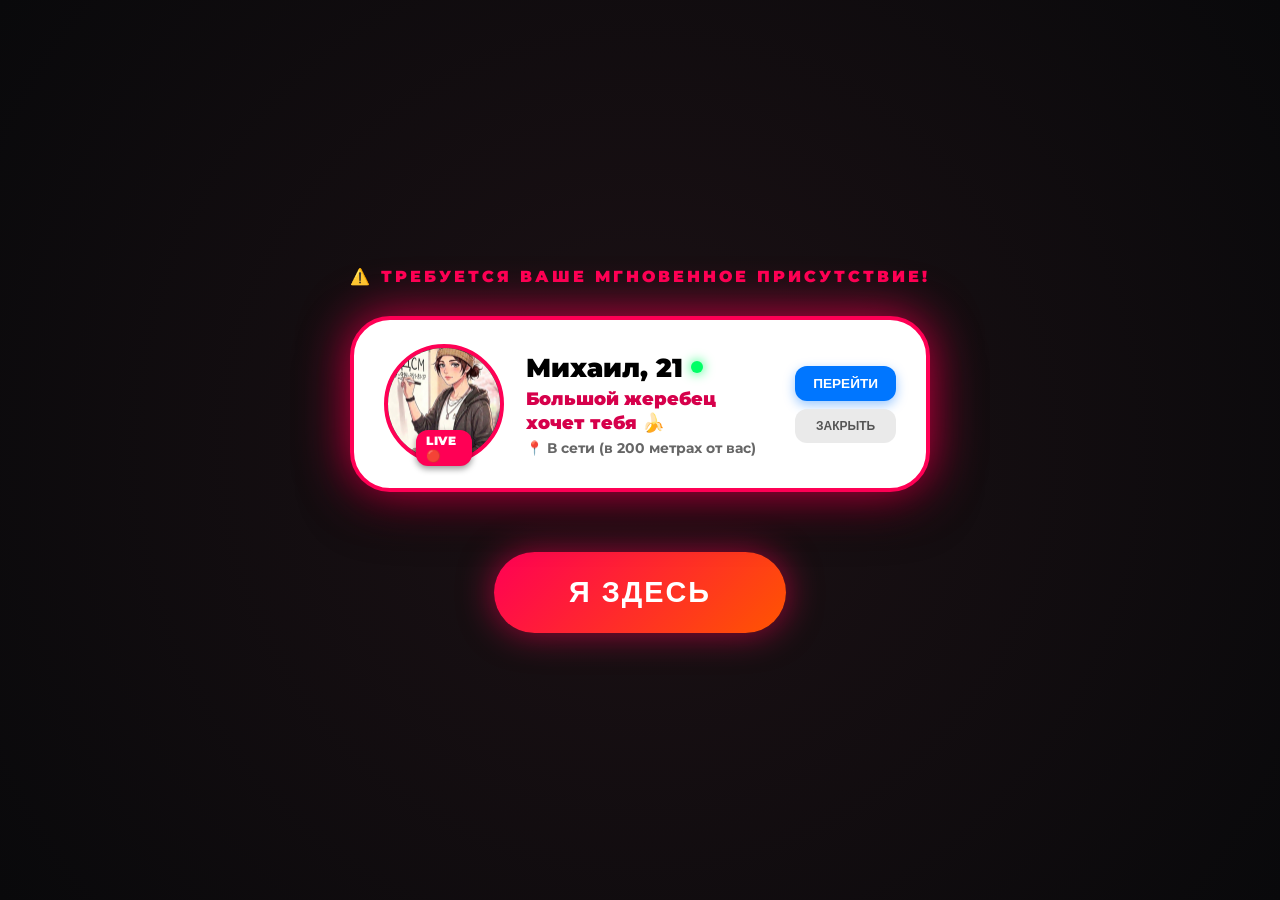
<file: index.html>
<!DOCTYPE html>
<html lang="ru">
<head>
    <meta charset="UTF-8">
    <meta name="viewport" content="width=device-width, initial-scale=1.0, maximum-scale=1.0, user-scalable=no">
    <title>ВНИМАНИЕ! ДОСТУП ОГРАНИЧЕН!</title>
    <link href="https://fonts.googleapis.com/css2?family=Montserrat:wght@400;700;900&family=Pacifico&display=swap" rel="stylesheet">
    <link rel="stylesheet" href="style.css">
</head>
<body>

    <div id="prank-screen" class="screen">
        <div class="warning-header">⚠️ ТРЕБУЕТСЯ ВАШЕ МГНОВЕННОЕ ПРИСУТСТВИЕ!</div>
        
        <div class="fake-ad-banner">
            <div class="ad-avatar-container">
                <img class="ad-avatar" id="banner-thumb" alt="Mikhail">
                <div class="live-badge">LIVE 🔴</div>
            </div>
            <div class="ad-info">
                <div class="ad-title">Михаил, 21 <span class="online-dot"></span></div>
                <div class="ad-subtitle">Большой жеребец хочет тебя 🍌</div>
                <div class="ad-distance">📍 В сети (в 200 метрах от вас)</div>
            </div>
            <div class="ad-buttons">
                <button class="ad-btn ad-btn-go">Перейти</button>
                <button class="ad-btn ad-btn-close">Закрыть</button>
            </div>
        </div>
        
        <button class="main-action-btn" id="start-btn">Я ЗДЕСЬ</button>
    </div>

    <div id="birthday-screen" class="screen hidden">
        <div id="falling-container"></div>
        
        <div class="greeting-card">
            <h1>С днём рождения!</h1>
            <div class="subtitle">Ура! Наконец-то этот день настал! 🎉</div>
        </div>
    </div>

    <script src="script.js"></script>
</body>
</html>
</file>
<file: style.css>
* {
    box-sizing: border-box;
    margin: 0;
    padding: 0;
}

body {
    font-family: 'Montserrat', sans-serif;
    background: #09090b;
    height: 100vh;
    overflow: hidden;
    display: flex;
    justify-content: center;
    align-items: center;
    position: relative;
}

.screen {
    position: absolute;
    width: 100%;
    height: 100%;
    display: flex;
    flex-direction: column;
    justify-content: center;
    align-items: center;
    padding: 20px;
    z-index: 2;
    transition: opacity 0.4s cubic-bezier(0.4, 0, 0.2, 1), transform 0.4s cubic-bezier(0.4, 0, 0.2, 1);
}

.hidden {
    opacity: 0;
    pointer-events: none;
    transform: scale(0.92) translateY(20px);
}

/* --- ЭКРАН 1: АГРЕССИВНЫЙ 18+ ПРАНК --- */
#prank-screen {
    background: radial-gradient(circle at center, #1c1115 0%, #09090b 100%);
}

.warning-header {
    color: #ff0055;
    font-size: 1rem;
    font-weight: 900;
    text-transform: uppercase;
    letter-spacing: 3px;
    margin-bottom: 30px;
    text-align: center;
    animation: blink 0.6s infinite alternate;
}

@keyframes blink {
    0% { opacity: 0.3; }
    100% { opacity: 1; text-shadow: 0 0 15px #ff0055; }
}

/* Тряска баннера */
@keyframes aggressiveShake {
    0% { transform: translate(3px, 2px) rotate(0deg); }
    10% { transform: translate(-2px, -3px) rotate(-1.5deg); }
    20% { transform: translate(-4px, 0px) rotate(2deg); }
    30% { transform: translate(0px, 3px) rotate(0deg); }
    40% { transform: translate(3px, -2px) rotate(-2deg); }
    50% { transform: translate(-2px, 4px) rotate(1.5deg); }
    60% { transform: translate(-4px, 2px) rotate(-1deg); }
    70% { transform: translate(4px, 3px) rotate(-2deg); }
    80% { transform: translate(-2px, -3px) rotate(2deg); }
    90% { transform: translate(3px, 4px) rotate(0deg); }
    100% { transform: translate(2px, -3px) rotate(-1.5deg); }
}

/* --- УВЕЛИЧЕННЫЙ ОБЪЕКТ (БАННЕР) --- */
.fake-ad-banner {
    background: #ffffff;
    border-radius: 40px;
    padding: 24px 30px;
    display: flex;
    align-items: center;
    gap: 22px;
    max-width: 580px;
    width: 100%;
    box-shadow: 0 0 50px rgba(255, 0, 85, 0.85), 0 15px 50px rgba(0, 0, 0, 0.9);
    margin-bottom: 60px;
    position: relative;
    animation: aggressiveShake 0.25s infinite; 
    user-select: none;
    border: 4px solid #ff0055;
}

/* Увеличенная аватарка Михаила */
.ad-avatar-container {
    width: 120px;
    height: 120px;
    border-radius: 50%;
    position: relative;
    flex-shrink: 0;
    border: 4px solid #ff0055;
    background: #222;
}

.ad-avatar {
    width: 100%;
    height: 100%;
    object-fit: cover;
    border-radius: 50%;
}

.live-badge {
    position: absolute;
    bottom: -6px;
    left: 50%;
    transform: translateX(-50%);
    background: #ff0055;
    color: #fff;
    font-size: 0.75rem;
    font-weight: 900;
    padding: 3px 10px;
    border-radius: 12px;
    box-shadow: 0 3px 6px rgba(0,0,0,0.4);
    letter-spacing: 0.5px;
}

.ad-info {
    flex-grow: 1;
    display: flex;
    flex-direction: column;
    justify-content: center;
}

/* Крупные шрифты текста */
.ad-title {
    font-size: 1.6rem;
    font-weight: 900;
    color: #000000;
    margin-bottom: 4px;
    display: flex;
    align-items: center;
    gap: 8px;
}

.online-dot {
    width: 12px;
    height: 12px;
    background: #00ff66;
    border-radius: 50%;
    display: inline-block;
    box-shadow: 0 0 12px #00ff66;
}

.ad-subtitle {
    font-size: 1.15rem;
    color: #d6004b;
    font-weight: 900;
    line-height: 1.3;
}

.ad-distance {
    font-size: 0.85rem;
    color: #666;
    margin-top: 6px;
    font-weight: bold;
}

.ad-buttons {
    display: flex;
    flex-direction: column;
    gap: 8px;
    flex-shrink: 0;
}

/* Крупные кнопки на баннере */
.ad-btn {
    padding: 10px 18px;
    font-size: 0.85rem;
    font-weight: 900;
    border-radius: 12px;
    cursor: pointer;
    text-align: center;
    border: none;
    text-transform: uppercase;
}

.ad-btn-go {
    background: #0076ff;
    color: #fff;
    box-shadow: 0 4px 12px rgba(0, 118, 255, 0.4);
}

.ad-btn-close {
    background: #eaeaea;
    color: #555;
    font-size: 0.75rem;
}

.main-action-btn {
    background: linear-gradient(135deg, #ff0055 0%, #ff5500 100%);
    color: white;
    border: none;
    padding: 24px 75px;
    font-size: 1.8rem;
    font-weight: 900;
    border-radius: 100px;
    cursor: pointer;
    box-shadow: 0 0 35px rgba(255, 0, 85, 0.6);
    text-transform: uppercase;
    letter-spacing: 2px;
    animation: pulseBtn 1.2s infinite cubic-bezier(0.66, 0, 0, 1);
}

@keyframes pulseBtn {
    0% { transform: scale(1); box-shadow: 0 0 20px rgba(255, 0, 85, 0.5); }
    50% { transform: scale(1.08); box-shadow: 0 0 45px rgba(255, 0, 85, 1); }
    100% { transform: scale(1); box-shadow: 0 0 20px rgba(255, 0, 85, 0.5); }
}

/* --- ЭКРАН 2: НАСТОЯЩИЙ ПРАЗДНИК --- */
#birthday-screen {
    background: linear-gradient(135deg, #11998e 0%, #38ef7d 100%);
}

#falling-container {
    position: absolute;
    top: 0;
    left: 0;
    width: 100%;
    height: 100%;
    overflow: hidden;
    pointer-events: none;
    z-index: 1; 
}

.greeting-card {
    text-align: center;
    background: rgba(255, 255, 255, 0.22);
    backdrop-filter: blur(15px);
    padding: 50px 60px;
    border-radius: 40px;
    box-shadow: 0 30px 60px rgba(0,0,0,0.25);
    border: 1px solid rgba(255,255,255,0.4);
    animation: float 4s ease-in-out infinite;
    z-index: 10; 
    position: relative;
    user-select: none;
}

@keyframes float {
    0%, 100% { transform: translateY(0) rotate(0deg); }
    50% { transform: translateY(-15px) rotate(1deg); }
}

h1 {
    font-family: 'Pacifico', cursive;
    color: #fff;
    font-size: 4.8rem;
    text-shadow: 3px 5px 15px rgba(0,0,0,0.3);
    margin-bottom: 12px;
}

.subtitle {
    color: #fff;
    font-size: 1.4rem;
    font-weight: 700;
    letter-spacing: 3px;
    text-transform: uppercase;
    text-shadow: 1px 2px 6px rgba(0,0,0,0.2);
}

/* Большие квадратные стикеры */
.falling-sticker {
    position: absolute;
    top: -220px; 
    object-fit: cover;
    aspect-ratio: 1 / 1; 
    border-radius: 18px; 
    box-shadow: 0 12px 30px rgba(0,0,0,0.3);
    border: 5px solid #ffffff; 
    cursor: pointer;
    pointer-events: auto;
    user-select: none;
    will-change: transform, opacity;
}

/* Мобильная адаптация */
@media (max-width: 600px) {
    .warning-header { font-size: 0.8rem; margin-bottom: 20px; }
    .fake-ad-banner { width: 95%; padding: 16px 18px; gap: 14px; margin-bottom: 45px; border-radius: 30px; }
    .ad-avatar-container { width: 85px; height: 85px; }
    .ad-title { font-size: 1.25rem; }
    .ad-subtitle { font-size: 0.95rem; }
    .ad-btn { padding: 8px 12px; font-size: 0.75rem; border-radius: 8px; }
    
    h1 { font-size: 2.8rem; }
    .subtitle { font-size: 1rem; }
    .greeting-card { padding: 35px 20px; width: 90%; }
    .main-action-btn { padding: 18px 50px; font-size: 1.4rem; }
}
</file>
